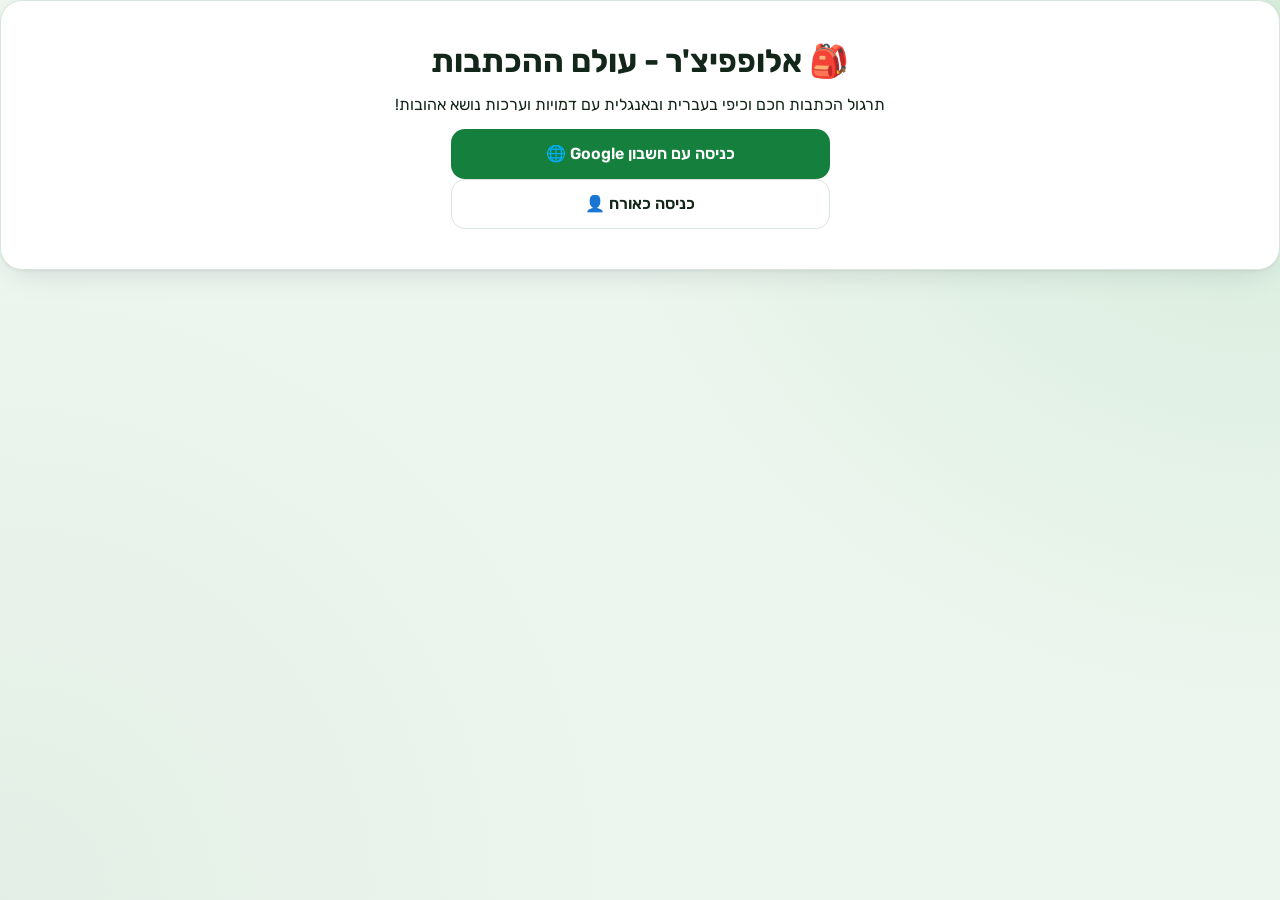
<file: gemini-code-1793646812729.html>
<!DOCTYPE html>
<html lang="he" dir="rtl">
<head>
    <meta charset="UTF-8">
    <meta name="viewport" content="width=device-width, initial-scale=1.0">
    <title>אלופפיצ'ר - הכתבות ומשחקי למידה</title>
    <link rel="stylesheet" href="style.css">
    <link href="https://fonts.googleapis.com/css2?family=Rubik:wght@400;600;700;900&display=swap" rel="stylesheet">
</head>
<body data-theme="soccer">

    <!-- מסך התחברות -->
    <div id="auth-screen" class="screen active">
        <div class="card auth-card">
            <h1>🎒 אלופפיצ'ר - עולם ההכתבות</h1>
            <p>תרגול הכתבות חכם וכיפי בעברית ובאנגלית עם דמויות וערכות נושא אהובות!</p>
            <div class="auth-buttons">
                <button id="google-login-btn" class="btn primary-btn">כניסה עם חשבון Google 🌐</button>
                <button id="guest-login-btn" class="btn secondary-btn">כניסה כאורח 👤</button>
            </div>
        </div>
    </div>

    <!-- מסך בחירת פרופיל וערכת נושא -->
    <div id="profile-screen" class="screen">
        <div class="container">
            <header class="main-header">
                <h2>בחר פרופיל ילד (עד 5)</h2>
                <div class="theme-selector">
                    <label>ערכת נושא:</label>
                    <select id="theme-select">
                        <option value="soccer">⚽ כדורגל</option>
                        <option value="minecraft">🟩 מיינקראפט</option>
                        <option value="fortnite">🎯 פורטנייט</option>
                        <option value="unicorn">🦄 יוניקורן</option>
                        <option value="stitch">💙 סטיץ' ואנג'ל</option>
                    </select>
                </div>
            </header>

            <div id="profiles-container" class="grid-container">
                <!-- פרופילים יטענו לכאן -->
            </div>

            <div class="add-profile-box">
                <input type="text" id="new-child-name" placeholder="שם הילד/ה...">
                <button id="add-child-btn" class="btn success-btn">הוסף ילד ➕</button>
            </div>

            <div class="parent-actions">
                <button id="open-parent-dashboard" class="btn dark-btn">⚙️ אזור ניהול הכתבות (הורים)</button>
            </div>
        </div>
    </div>

    <!-- מסך ניהול הכתבות להורים -->
    <div id="parent-screen" class="screen">
        <div class="container">
            <button id="back-to-profiles" class="btn secondary-btn">⬅ חזרה לבחירת פרופיל</button>
            <h2>ניהול הכתבות עבור: <span id="current-managing-child"></span></h2>
            
            <div class="card">
                <h3>הוספת הכתבה חדשה</h3>
                <form id="add-dictation-form">
                    <input type="text" id="dictation-title" placeholder="שם ההכתבה (למשל: מילים לאנגלית שיעור 3)" required>
                    <select id="dictation-lang">
                        <option value="he">עברית</option>
                        <option value="en">אנגלית</option>
                    </select>
                    <input type="date" id="dictation-date" required>
                    <textarea id="dictation-words" placeholder="הכנס מילים, מופרדות בפסיקים או שורה אחר שורה (למשל: cat, dog, apple)" rows="4" required></textarea>
                    <button type="submit" class="btn primary-btn">שמור הכתבה 💾</button>
                </form>
            </div>

            <div class="card">
                <h3>הכתבות קיימות</h3>
                <div id="existing-dictations-list"></div>
            </div>
        </div>
    </div>

    <!-- מסך תרגול הכתבה לילד -->
    <div id="practice-screen" class="screen">
        <div class="container">
            <button id="back-to-profiles-from-practice" class="btn secondary-btn">⬅ יציאה</button>
            <div class="practice-box card">
                <h2 id="practice-title-display">תרגול הכתבה</h2>
                <div class="progress-bar-container">
                    <div id="progress-bar" style="width: 0%;"></div>
                </div>
                <p id="practice-word-counter">מילה 1 מתוך 5</p>

                <div class="audio-controls">
                    <button id="speak-word-btn" class="btn primary-btn big-btn">🔊 שמע מילה</button>
                    <button id="fallback-audio-btn" class="btn warning-btn">🔔 צליל חלופי</button>
                </div>

                <div class="input-area">
                    <input type="text" id="user-typed-word" placeholder="הקלד את המילה כאן..." autocomplete="off">
                    <button id="submit-word-btn" class="btn success-btn">בדוק 🎯</button>
                </div>
                <p id="feedback-message"></p>
            </div>
        </div>
    </div>

    <!-- מסך סיכום וציונים -->
    <div id="results-screen" class="screen">
        <div class="container card text-center">
            <h2>🎉 כל הכבוד! סיימת את ההכתבה!</h2>
            <p id="final-score-text" class="big-text"></p>
            <div id="mistakes-review" class="mistakes-box"></div>
            <button id="restart-practice-btn" class="btn primary-btn">תרגל שוב 🔄</button>
            <button id="finish-practice-btn" class="btn secondary-btn">חזרה לתפריט הראשי 🏠</button>
        </div>
    </div>

    <script src="app.js"></script>
</body>
</html>
</file>
<file: style.css>
/* ---------- Design tokens ---------- */
:root,
[data-theme="soccer"] {
    --primary: #15803d;
    --primary-hover: #166534;
    --on-primary: #ffffff;
    --bg: #ecf5ee;
    --bg-accent: radial-gradient(circle at 100% 0%, #d4ecd9 0%, transparent 45%), radial-gradient(circle at 0% 100%, #e3efe6 0%, transparent 40%);
    --surface: #ffffff;
    --surface-muted: #f3f7f4;
    --text: #13261a;
    --text-muted: #55675b;
    --border: #d9e5dc;
    --input-bg: #ffffff;

    --success: #047857;
    --success-soft: #d1fae5;
    --danger: #b91c1c;
    --danger-soft: #fee2e2;
    --warning: #f59e0b;
    --warning-text: #78350f;
    --warning-soft: #fef3c7;

    --radius-sm: 10px;
    --radius: 14px;
    --radius-lg: 22px;
    --shadow-sm: 0 1px 2px rgba(16, 24, 40, 0.06);
    --shadow: 0 1px 3px rgba(16, 24, 40, 0.06), 0 12px 32px -12px rgba(16, 24, 40, 0.14);
}

[data-theme="minecraft"] {
    --primary: #2f9e5b;
    --primary-hover: #268a4e;
    --on-primary: #ffffff;
    --bg: #1b2228;
    --bg-accent: radial-gradient(circle at 100% 0%, #2a3a33 0%, transparent 45%), radial-gradient(circle at 0% 100%, #27303a 0%, transparent 45%);
    --surface: #262f38;
    --surface-muted: #2f3943;
    --text: #f2f5f7;
    --text-muted: #a8b4bf;
    --border: #3a4652;
    --input-bg: #1f272f;
    --success: #34d399;
    --success-soft: rgba(52, 211, 153, 0.14);
    --danger: #f87171;
    --danger-soft: rgba(248, 113, 113, 0.14);
    --warning-text: #fcd34d;
    --warning-soft: rgba(245, 158, 11, 0.16);
}

[data-theme="fortnite"] {
    --primary: #8b3fc0;
    --primary-hover: #7a32ab;
    --on-primary: #ffffff;
    --bg: #1c2540;
    --bg-accent: radial-gradient(circle at 100% 0%, #2a4f86 0%, transparent 50%), radial-gradient(circle at 0% 100%, #3b2661 0%, transparent 45%);
    --surface: #26314f;
    --surface-muted: #2e3a5c;
    --text: #eef1f8;
    --text-muted: #aab3cc;
    --border: #3c4870;
    --input-bg: #1f2944;
    --success: #34d399;
    --success-soft: rgba(52, 211, 153, 0.14);
    --danger: #f87171;
    --danger-soft: rgba(248, 113, 113, 0.14);
    --warning-text: #fcd34d;
    --warning-soft: rgba(245, 158, 11, 0.16);
}

[data-theme="unicorn"] {
    --primary: #c026d3;
    --primary-hover: #a21caf;
    --on-primary: #ffffff;
    --bg: #fdf2fb;
    --bg-accent: radial-gradient(circle at 100% 0%, #fbd5ee 0%, transparent 45%), radial-gradient(circle at 0% 100%, #cdf7f5 0%, transparent 45%);
    --surface: #ffffff;
    --surface-muted: #fbf3fa;
    --text: #3b2140;
    --text-muted: #7a5f80;
    --border: #f0d9ec;
    --input-bg: #ffffff;
}

/* ---------- Base ---------- */
*,
*::before,
*::after {
    box-sizing: border-box;
    margin: 0;
    padding: 0;
}

html {
    -webkit-text-size-adjust: 100%;
}

body {
    font-family: 'Rubik', system-ui, sans-serif;
    background-color: var(--bg);
    background-image: var(--bg-accent);
    background-attachment: fixed;
    color: var(--text);
    min-height: 100vh;
    min-height: 100dvh;
    line-height: 1.5;
    -webkit-font-smoothing: antialiased;
    transition: background-color 0.3s ease, color 0.3s ease;
}

.app {
    width: 100%;
    max-width: 640px;
    margin: 0 auto;
    padding: max(20px, env(safe-area-inset-top)) 16px max(32px, env(safe-area-inset-bottom));
    min-height: 100vh;
    min-height: 100dvh;
    display: flex;
    flex-direction: column;
}

h1, h2, h3, h4 {
    font-weight: 700;
    line-height: 1.25;
    text-wrap: balance;
}

p {
    text-wrap: pretty;
}

[hidden] {
    display: none !important;
}

.sr-only {
    position: absolute;
    width: 1px;
    height: 1px;
    padding: 0;
    margin: -1px;
    overflow: hidden;
    clip: rect(0, 0, 0, 0);
    white-space: nowrap;
    border: 0;
}

.icon {
    width: 20px;
    height: 20px;
    flex-shrink: 0;
    fill: none;
    stroke: currentColor;
    stroke-width: 2;
    stroke-linecap: round;
    stroke-linejoin: round;
}

.icon-sm {
    width: 16px;
    height: 16px;
}

.icon-flip {
    transform: scaleX(-1);
}

:focus-visible {
    outline: 3px solid color-mix(in srgb, var(--primary) 55%, transparent);
    outline-offset: 2px;
}

/* ---------- Screens ---------- */
.screen {
    display: none;
    width: 100%;
}

.screen.active {
    display: flex;
    flex-direction: column;
    gap: 16px;
    animation: fadeIn 0.3s ease-out;
}

#auth-screen.active,
#practice-screen.active,
#results-screen.active {
    margin-block: auto;
}

@keyframes fadeIn {
    from { opacity: 0; transform: translateY(8px); }
    to { opacity: 1; transform: translateY(0); }
}

@media (prefers-reduced-motion: reduce) {
    *, *::before, *::after {
        animation-duration: 0.01ms !important;
        transition-duration: 0.01ms !important;
    }
}

.screen-header {
    display: flex;
    justify-content: space-between;
    align-items: flex-end;
    flex-wrap: wrap;
    gap: 12px;
}

.page-intro {
    display: flex;
    flex-direction: column;
    gap: 2px;
}

.eyebrow {
    font-size: 14px;
    font-weight: 500;
    color: var(--text-muted);
}

.screen-title {
    font-size: 26px;
    font-weight: 800;
}

.accent {
    color: var(--primary);
}

/* ---------- Cards ---------- */
.card {
    background: var(--surface);
    border: 1px solid var(--border);
    border-radius: var(--radius-lg);
    padding: 24px;
    box-shadow: var(--shadow);
}

.card-head {
    display: flex;
    align-items: center;
    justify-content: space-between;
    gap: 12px;
    margin-bottom: 16px;
}

.card-title {
    font-size: 18px;
}

/* ---------- Badges ---------- */
.badge {
    display: inline-flex;
    align-items: center;
    gap: 4px;
    padding: 4px 10px;
    border-radius: 999px;
    font-size: 12px;
    font-weight: 600;
    background: var(--surface-muted);
    color: var(--text-muted);
    border: 1px solid var(--border);
    white-space: nowrap;
}

.badge:empty {
    display: none;
}

.badge-soft {
    background: color-mix(in srgb, var(--primary) 12%, transparent);
    color: var(--primary);
    border-color: transparent;
}

.badge-success { background: var(--success-soft); color: var(--success); border-color: transparent; }
.badge-warning { background: var(--warning-soft); color: var(--warning-text); border-color: transparent; }
.badge-danger { background: var(--danger-soft); color: var(--danger); border-color: transparent; }

/* ---------- Forms ---------- */
.form-stack {
    display: flex;
    flex-direction: column;
    gap: 16px;
}

.field {
    display: flex;
    flex-direction: column;
    gap: 6px;
    flex: 1;
    min-width: 0;
}

.field label,
.theme-selector label {
    font-size: 14px;
    font-weight: 600;
    color: var(--text);
}

.field-row {
    display: flex;
    flex-wrap: wrap;
    gap: 12px;
}

.field-row .field {
    min-width: 160px;
}

input,
select,
textarea {
    width: 100%;
    font: inherit;
    font-size: 16px;
    padding: 12px 14px;
    border: 1.5px solid var(--border);
    border-radius: var(--radius);
    background: var(--input-bg);
    color: var(--text);
    transition: border-color 0.15s ease, box-shadow 0.15s ease;
    min-height: 48px;
}

input::placeholder,
textarea::placeholder {
    color: var(--text-muted);
    opacity: 0.8;
}

textarea {
    resize: vertical;
    line-height: 1.6;
}

input:focus,
select:focus,
textarea:focus {
    outline: none;
    border-color: var(--primary);
    box-shadow: 0 0 0 4px color-mix(in srgb, var(--primary) 18%, transparent);
}

[data-theme="minecraft"] input[type="date"],
[data-theme="fortnite"] input[type="date"] {
    color-scheme: dark;
}

.help-text {
    display: flex;
    align-items: flex-start;
    gap: 6px;
    font-size: 13px;
    color: var(--text-muted);
    margin-top: 8px;
}

.field .help-text {
    margin-top: 2px;
}

.help-text .icon {
    margin-top: 2px;
}

.input-row {
    display: flex;
    gap: 10px;
    align-items: stretch;
}

.input-row input {
    flex: 1;
}

.form-actions {
    display: flex;
    gap: 10px;
    flex-wrap: wrap;
}

.form-actions .primary-btn {
    flex: 1;
}

/* ---------- Buttons ---------- */
.btn {
    display: inline-flex;
    align-items: center;
    justify-content: center;
    gap: 8px;
    width: 100%;
    min-height: 48px;
    padding: 12px 18px;
    border: 1.5px solid transparent;
    border-radius: var(--radius);
    font: inherit;
    font-size: 16px;
    font-weight: 600;
    cursor: pointer;
    text-align: center;
    transition: background-color 0.15s ease, border-color 0.15s ease, color 0.15s ease, transform 0.1s ease;
    -webkit-tap-highlight-color: transparent;
}

.btn:active:not(:disabled) {
    transform: scale(0.98);
}

.btn:disabled {
    opacity: 0.6;
    cursor: not-allowed;
}

.btn-auto { width: auto; }
.btn-sm { min-height: 40px; padding: 8px 14px; font-size: 14px; }
.btn-lg { min-height: 54px; font-size: 17px; padding-inline: 22px; }

.primary-btn {
    background: var(--primary);
    color: var(--on-primary);
}
.primary-btn:hover:not(:disabled) { background: var(--primary-hover); }

.success-btn {
    background: var(--success);
    color: #ffffff;
}
[data-theme="minecraft"] .success-btn,
[data-theme="fortnite"] .success-btn {
    background: #059669;
}
.success-btn:hover:not(:disabled) { filter: brightness(0.92); }

.warning-btn {
    background: var(--warning);
    color: #3b2604;
}
.warning-btn:hover:not(:disabled) { filter: brightness(0.95); }

.secondary-btn,
.ghost-btn {
    background: var(--surface);
    color: var(--text);
    border-color: var(--border);
}
.secondary-btn:hover:not(:disabled),
.ghost-btn:hover:not(:disabled) {
    background: var(--surface-muted);
    border-color: color-mix(in srgb, var(--primary) 40%, var(--border));
}

.chip-btn {
    width: auto;
    min-height: 40px;
    padding: 8px 14px;
    font-size: 14px;
    border-radius: 999px;
    background: var(--surface-muted);
    color: var(--text);
    border-color: var(--border);
}
.chip-btn:hover:not(:disabled) {
    border-color: var(--primary);
    color: var(--primary);
}

.icon-btn {
    width: 36px;
    height: 36px;
    min-height: 36px;
    padding: 0;
    border-radius: 10px;
    background: transparent;
    color: var(--text-muted);
    border-color: transparent;
}
.icon-btn .icon { width: 18px; height: 18px; }
.icon-btn:hover:not(:disabled) {
    background: var(--surface-muted);
    color: var(--text);
}
.icon-btn.danger:hover:not(:disabled) {
    background: var(--danger-soft);
    color: var(--danger);
}

/* ---------- Auth ---------- */
.auth-card {
    display: flex;
    flex-direction: column;
    align-items: center;
    text-align: center;
    gap: 12px;
    padding: 40px 28px;
}

.brand-mark {
    display: grid;
    place-items: center;
    width: 76px;
    height: 76px;
    border-radius: 24px;
    font-size: 40px;
    background: color-mix(in srgb, var(--primary) 14%, transparent);
    margin-bottom: 4px;
    color: var(--primary);
}

.brand-mark .icon {
    width: 36px;
    height: 36px;
}

.brand-title {
    font-size: 34px;
    font-weight: 800;
    color: var(--primary);
}

.lead {
    font-size: 17px;
    color: var(--text-muted);
    max-width: 34ch;
}

.feature-list {
    list-style: none;
    display: flex;
    flex-direction: column;
    gap: 10px;
    width: 100%;
    margin: 12px 0 16px;
    padding: 16px;
    background: var(--surface-muted);
    border-radius: var(--radius);
    text-align: start;
}

.feature-list li {
    display: flex;
    align-items: center;
    gap: 10px;
    font-size: 15px;
    font-weight: 500;
}

.feature-list .icon {
    color: var(--primary);
}

/* ---------- Theme selector ---------- */
.theme-selector {
    display: flex;
    flex-direction: column;
    gap: 4px;
}

.theme-selector label {
    font-size: 12px;
    color: var(--text-muted);
}

.theme-selector select {
    width: auto;
    min-height: 40px;
    padding: 8px 12px;
    font-size: 14px;
}

/* ---------- Profiles ---------- */
.grid-container {
    display: grid;
    grid-template-columns: repeat(auto-fill, minmax(150px, 1fr));
    gap: 12px;
}

.profile-card {
    position: relative;
    display: flex;
    flex-direction: column;
    background: var(--surface);
    border: 1.5px solid var(--border);
    border-radius: var(--radius-lg);
    box-shadow: var(--shadow-sm);
    transition: border-color 0.15s ease, transform 0.15s ease, box-shadow 0.15s ease;
}

.profile-card:hover {
    border-color: var(--primary);
    transform: translateY(-2px);
    box-shadow: var(--shadow);
}

.profile-select {
    display: flex;
    flex-direction: column;
    align-items: center;
    gap: 10px;
    padding: 22px 12px 8px;
    background: none;
    border: none;
    color: inherit;
    font: inherit;
    cursor: pointer;
    border-radius: var(--radius-lg) var(--radius-lg) 0 0;
}

.avatar {
    display: grid;
    place-items: center;
    width: 60px;
    height: 60px;
    border-radius: 50%;
    font-size: 24px;
    font-weight: 700;
    color: var(--on-primary);
    background: var(--primary);
}

.profile-name {
    font-size: 17px;
    font-weight: 700;
    max-width: 100%;
    overflow: hidden;
    text-overflow: ellipsis;
    white-space: nowrap;
}

.profile-meta {
    font-size: 13px;
    color: var(--text-muted);
}

.profile-actions {
    display: flex;
    justify-content: center;
    gap: 4px;
    padding: 4px 8px 10px;
}

.empty-state {
    grid-column: 1 / -1;
    display: flex;
    flex-direction: column;
    align-items: center;
    gap: 6px;
    padding: 28px 16px;
    text-align: center;
    color: var(--text-muted);
    border: 1.5px dashed var(--border);
    border-radius: var(--radius-lg);
    background: color-mix(in srgb, var(--surface) 60%, transparent);
}

.empty-state strong {
    color: var(--text);
    font-size: 16px;
}

/* ---------- Dictation list ---------- */
.filter-bar {
    display: flex;
    flex-wrap: wrap;
    gap: 8px;
    margin-bottom: 16px;
}

.filter-bar input {
    flex: 1 1 160px;
    width: auto;
    min-height: 40px;
    padding: 8px 12px;
    font-size: 15px;
}

.dictation-list {
    display: flex;
    flex-direction: column;
    gap: 12px;
}

.dictation-item {
    display: flex;
    flex-direction: column;
    gap: 12px;
    padding: 16px;
    border: 1px solid var(--border);
    border-radius: var(--radius);
    background: var(--surface-muted);
}

.dictation-head {
    display: flex;
    flex-direction: column;
    gap: 8px;
}

.dictation-title {
    font-size: 17px;
    font-weight: 700;
}

.badge-row {
    display: flex;
    flex-wrap: wrap;
    gap: 6px;
}

.stats {
    display: grid;
    grid-template-columns: repeat(3, 1fr);
    gap: 8px;
}

.stat {
    display: flex;
    flex-direction: column;
    gap: 2px;
    padding: 8px 10px;
    border-radius: var(--radius-sm);
    background: var(--surface);
    border: 1px solid var(--border);
}

.stat-label {
    font-size: 12px;
    color: var(--text-muted);
}

.stat-value {
    font-size: 15px;
    font-weight: 700;
}

.mistake-summary {
    display: flex;
    flex-wrap: wrap;
    align-items: center;
    gap: 6px;
    font-size: 13px;
    color: var(--text-muted);
}

.word-chip {
    display: inline-block;
    padding: 2px 10px;
    border-radius: 999px;
    font-size: 13px;
    font-weight: 600;
    background: var(--danger-soft);
    color: var(--danger);
}

.dictation-actions {
    display: flex;
    gap: 8px;
}

.dictation-actions .success-btn {
    flex: 1;
}

.list-empty {
    padding: 24px 12px;
    text-align: center;
    color: var(--text-muted);
    border: 1.5px dashed var(--border);
    border-radius: var(--radius);
}

/* ---------- Practice ---------- */
.practice-card {
    display: flex;
    flex-direction: column;
    gap: 16px;
    text-align: center;
}

.practice-top {
    display: flex;
    align-items: center;
    justify-content: space-between;
    gap: 12px;
}

.counter {
    font-size: 14px;
    font-weight: 600;
    color: var(--text-muted);
    background: var(--surface-muted);
    padding: 6px 12px;
    border-radius: 999px;
}

.practice-title {
    font-size: 22px;
}

.progress-bar-container {
    height: 10px;
    width: 100%;
    background: var(--surface-muted);
    border: 1px solid var(--border);
    border-radius: 999px;
    overflow: hidden;
}

#progress-bar {
    height: 100%;
    width: 0%;
    background: var(--primary);
    border-radius: 999px;
    transition: width 0.35s ease;
}

.notice {
    padding: 10px 14px;
    border-radius: var(--radius);
    font-size: 15px;
    font-weight: 600;
}

.notice-warning {
    background: var(--warning-soft);
    color: var(--warning-text);
}

.notice-success {
    background: var(--success-soft);
    color: var(--success);
}

.challenge-hint {
    padding: 12px;
    border-radius: var(--radius);
    background: color-mix(in srgb, var(--primary) 10%, transparent);
}

.challenge-label {
    display: block;
    font-size: 13px;
    font-weight: 600;
    color: var(--text-muted);
    margin-bottom: 4px;
}

.challenge-word {
    display: inline-block;
    font-size: 26px;
    font-weight: 800;
    letter-spacing: 4px;
    color: var(--primary);
}

.speak-area {
    display: flex;
    flex-direction: column;
    align-items: center;
    gap: 8px;
    padding: 8px 0;
}

.speak-btn {
    display: grid;
    place-items: center;
    width: 112px;
    height: 112px;
    border-radius: 50%;
    border: none;
    cursor: pointer;
    background: var(--primary);
    color: var(--on-primary);
    box-shadow: 0 0 0 10px color-mix(in srgb, var(--primary) 14%, transparent), 0 12px 28px -8px color-mix(in srgb, var(--primary) 60%, transparent);
    transition: transform 0.15s ease, background-color 0.15s ease;
}

.speak-btn .icon {
    width: 46px;
    height: 46px;
}

.speak-btn:hover {
    background: var(--primary-hover);
}

.speak-btn:active {
    transform: scale(0.95);
}

.speak-label {
    margin-top: 10px;
    font-size: 15px;
    font-weight: 600;
}

.speech-status {
    font-size: 13px;
    color: var(--text-muted);
    min-height: 20px;
}

.hint-buttons {
    display: flex;
    justify-content: center;
    flex-wrap: wrap;
    gap: 8px;
}

.image-hint {
    margin: 0 auto;
    width: 100%;
    max-width: 260px;
}

.image-hint img {
    width: 100%;
    max-height: 200px;
    object-fit: contain;
    border-radius: var(--radius);
    border: 1px solid var(--border);
    background: #ffffff;
}

.answer-area {
    display: flex;
    flex-direction: column;
    gap: 10px;
}

.answer-input {
    font-size: 20px;
    font-weight: 600;
    text-align: center;
    min-height: 54px;
}

.feedback {
    min-height: 48px;
    display: flex;
    align-items: center;
    justify-content: center;
    font-size: 17px;
    font-weight: 700;
    border-radius: var(--radius);
    padding: 0 12px;
    transition: background-color 0.2s ease;
}

.feedback:empty {
    background: transparent;
}

.feedback.is-correct { background: var(--success-soft); color: var(--success); }
.feedback.is-wrong { background: var(--danger-soft); color: var(--danger); }
.feedback.is-warning { background: var(--warning-soft); color: var(--warning-text); }

.feedback.is-correct,
.feedback.is-wrong {
    animation: pop 0.25s ease-out;
}

@keyframes pop {
    from { transform: scale(0.96); opacity: 0.4; }
    to { transform: scale(1); opacity: 1; }
}

.settings-panel {
    border-top: 1px solid var(--border);
    padding-top: 12px;
    text-align: start;
}

.settings-panel summary {
    display: inline-flex;
    align-items: center;
    gap: 8px;
    cursor: pointer;
    font-size: 14px;
    font-weight: 600;
    color: var(--text-muted);
    padding: 6px 4px;
    border-radius: 8px;
    list-style: none;
}

.settings-panel summary::-webkit-details-marker {
    display: none;
}

.settings-panel summary:hover {
    color: var(--text);
}

.settings-panel[open] summary {
    margin-bottom: 12px;
    color: var(--text);
}

/* ---------- Results ---------- */
.results-card {
    display: flex;
    flex-direction: column;
    align-items: center;
    gap: 16px;
    text-align: center;
}

.celebrate {
    font-size: 48px;
    line-height: 1;
}

.score-block {
    display: flex;
    flex-direction: column;
    align-items: center;
    gap: 10px;
    width: 100%;
}

.score-ring {
    --pct: 0;
    --ring-color: var(--primary);
    display: grid;
    place-items: center;
    width: 140px;
    height: 140px;
    border-radius: 50%;
    background: conic-gradient(var(--ring-color) calc(var(--pct) * 1%), var(--surface-muted) 0);
}

.score-ring-inner {
    display: flex;
    flex-direction: column;
    align-items: center;
    justify-content: center;
    width: 112px;
    height: 112px;
    border-radius: 50%;
    background: var(--surface);
}

.score-pct {
    font-size: 32px;
    font-weight: 800;
    line-height: 1;
}

.score-sub {
    font-size: 13px;
    color: var(--text-muted);
    margin-top: 4px;
}

.score-message {
    font-size: 15px;
    color: var(--text-muted);
    max-width: 36ch;
}

.mistakes-box {
    width: 100%;
    text-align: start;
}

.mistakes-box:empty {
    display: none;
}

.mistakes-title {
    font-size: 15px;
    margin-bottom: 10px;
}

.mistake-list {
    list-style: none;
    display: flex;
    flex-direction: column;
    gap: 8px;
}

.mistake-item {
    display: flex;
    justify-content: space-between;
    align-items: center;
    gap: 12px;
    padding: 10px 14px;
    border-radius: var(--radius);
    background: var(--surface-muted);
    border: 1px solid var(--border);
}

.mistake-target {
    font-weight: 700;
}

.mistake-typed {
    font-size: 13px;
    color: var(--danger);
    text-decoration: line-through;
}

.no-mistakes {
    padding: 12px;
    border-radius: var(--radius);
    background: var(--success-soft);
    color: var(--success);
    font-weight: 600;
    text-align: center;
}

.stack-actions {
    display: flex;
    flex-direction: column;
    gap: 10px;
    width: 100%;
}

.stack-actions .btn[style*="inline-block"] {
    display: inline-flex !important;
}

/* ---------- Responsive ---------- */
@media (max-width: 480px) {
    .card {
        padding: 18px;
        border-radius: 18px;
    }

    .screen-title {
        font-size: 22px;
    }

    .auth-card {
        padding: 32px 20px;
    }

    .stats {
        grid-template-columns: repeat(3, minmax(0, 1fr));
    }

    .stat {
        padding: 6px 8px;
    }

    .speak-btn {
        width: 96px;
        height: 96px;
    }

    .speak-btn .icon {
        width: 40px;
        height: 40px;
    }
}
</file>
